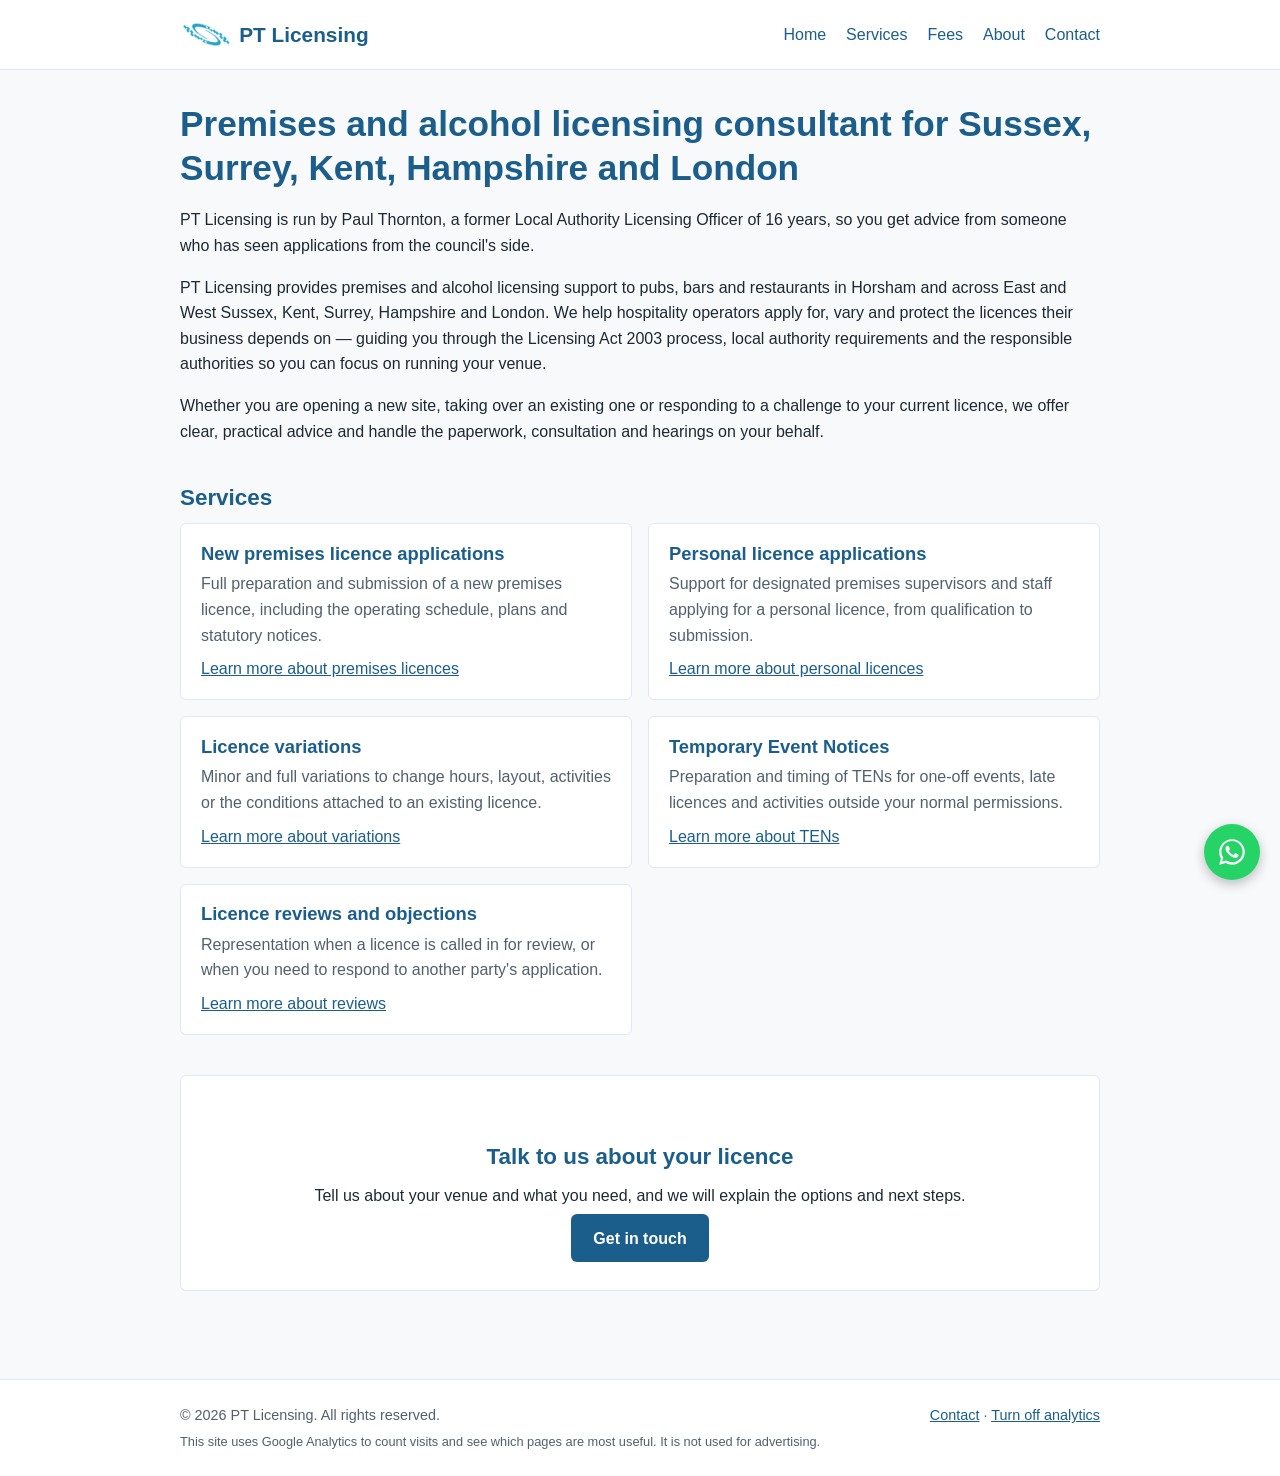
<file: index.html>
<!doctype html>
<html lang="en">
<head>
  <meta charset="UTF-8">
  <meta name="viewport" content="width=device-width, initial-scale=1.0">
  <title>Premises &amp; Alcohol Licensing Consultant in Sussex | PT Licensing</title>
  <meta name="description" content="Premises and alcohol licensing support for pubs, bars and restaurants in Horsham and across East and West Sussex, Kent, Surrey, Hampshire and London.">
  <link rel="canonical" href="https://www.ptlicensing.co.uk/">
  <meta property="og:type" content="website">
  <meta property="og:site_name" content="PT Licensing">
  <meta property="og:title" content="Premises &amp; Alcohol Licensing Consultant in Sussex | PT Licensing">
  <meta property="og:description" content="Premises and alcohol licensing support for pubs, bars and restaurants in Horsham and across East and West Sussex, Kent, Surrey, Hampshire and London.">
  <meta property="og:url" content="https://www.ptlicensing.co.uk/">
  <meta property="og:image" content="https://www.ptlicensing.co.uk/assets/pt-licensing-logo.png">
  <meta property="og:locale" content="en_GB">
  <link rel="stylesheet" href="style.css">
  <script type="application/ld+json">
{
  "@context": "https://schema.org",
  "@type": "ProfessionalService",
  "@id": "https://www.ptlicensing.co.uk/#business",
  "name": "PT Licensing",
  "url": "https://www.ptlicensing.co.uk/",
  "logo": "https://www.ptlicensing.co.uk/assets/pt-licensing-logo.png",
  "image": "https://www.ptlicensing.co.uk/assets/pt-licensing-logo.png",
  "description": "Premises and alcohol licensing support for pubs, bars, restaurants and event organisers in Horsham and across East and West Sussex, Kent, Surrey, Hampshire and London.",
  "telephone": "+447795600885",
  "email": "paul@ptlicensing.co.uk",
  "address": {
    "@type": "PostalAddress",
    "addressLocality": "Horsham",
    "addressRegion": "West Sussex",
    "addressCountry": "GB"
  },
  "areaServed": [
    {
      "@type": "AdministrativeArea",
      "name": "West Sussex"
    },
    {
      "@type": "AdministrativeArea",
      "name": "East Sussex"
    },
    {
      "@type": "AdministrativeArea",
      "name": "Surrey"
    },
    {
      "@type": "AdministrativeArea",
      "name": "Kent"
    },
    {
      "@type": "AdministrativeArea",
      "name": "Hampshire"
    },
    {
      "@type": "AdministrativeArea",
      "name": "London"
    }
  ],
  "founder": {
    "@type": "Person",
    "name": "Paul Thornton",
    "jobTitle": "Licensing Consultant"
  },
  "priceRange": "£30–£700",
  "knowsAbout": [
    "Licensing Act 2003",
    "Premises licences",
    "Personal licences",
    "Temporary Event Notices",
    "Licence variations",
    "Licence reviews"
  ]
}
  </script>
</head>
<body>
  <header class="site-header">
    <div class="container">
      <a href="/" class="site-name"><img src="assets/pt-licensing-icon.png" alt="" class="site-logo" width="40" height="20">PT Licensing</a>
      <nav class="site-nav" aria-label="Main navigation">
        <ul>
          <li><a href="/">Home</a></li>
          <li><a href="services.html">Services</a></li>
          <li><a href="fees.html">Fees</a></li>
          <li><a href="about.html">About</a></li>
          <li><a href="contact.html">Contact</a></li>
        </ul>
      </nav>
    </div>
  </header>

  <main>
    <div class="container">
      <h1>Premises and alcohol licensing consultant for Sussex, Surrey, Kent, Hampshire and London</h1>

      <section id="intro">
        <p>
          PT Licensing is run by Paul Thornton, a former Local Authority Licensing
          Officer of 16 years, so you get advice from someone who has seen
          applications from the council's side.
        </p>
        <p>
          PT Licensing provides premises and alcohol licensing support to pubs, bars
          and restaurants in Horsham and across East and West Sussex, Kent, Surrey,
          Hampshire and London. We help
          hospitality operators apply for, vary and protect the licences their
          business depends on &mdash; guiding you through the Licensing Act 2003
          process, local authority requirements and the responsible authorities so
          you can focus on running your venue.
        </p>
        <p>
          Whether you are opening a new site, taking over an existing one or
          responding to a challenge to your current licence, we offer clear,
          practical advice and handle the paperwork, consultation and hearings on
          your behalf.
        </p>
      </section>

      <section id="services">
        <h2>Services</h2>
        <ul class="service-list">
          <li>
            <h3>New premises licence applications</h3>
            <p>
              Full preparation and submission of a new premises licence, including
              the operating schedule, plans and statutory notices.
            </p>
            <a href="services.html">Learn more about premises licences</a>
          </li>
          <li>
            <h3>Personal licence applications</h3>
            <p>
              Support for designated premises supervisors and staff applying for a
              personal licence, from qualification to submission.
            </p>
            <a href="services.html">Learn more about personal licences</a>
          </li>
          <li>
            <h3>Licence variations</h3>
            <p>
              Minor and full variations to change hours, layout, activities or the
              conditions attached to an existing licence.
            </p>
            <a href="services.html">Learn more about variations</a>
          </li>
          <li>
            <h3>Temporary Event Notices</h3>
            <p>
              Preparation and timing of TENs for one-off events, late licences and
              activities outside your normal permissions.
            </p>
            <a href="services.html">Learn more about TENs</a>
          </li>
          <li>
            <h3>Licence reviews and objections</h3>
            <p>
              Representation when a licence is called in for review, or when you
              need to respond to another party's application.
            </p>
            <a href="services.html">Learn more about reviews</a>
          </li>
        </ul>
      </section>

      <section id="cta">
        <div class="cta">
          <h2>Talk to us about your licence</h2>
          <p>
            Tell us about your venue and what you need, and we will explain the
            options and next steps.
          </p>
          <a href="contact.html" class="button">Get in touch</a>
        </div>
      </section>
    </div>
  </main>

  <footer class="site-footer">
    <div class="container">
      <p>&copy; 2026 PT Licensing. All rights reserved.</p>
      <p><a href="contact.html">Contact</a> &middot; <a href="#" data-analytics-toggle>Turn off analytics</a></p>
      <p class="analytics-note">This site uses Google Analytics to count visits and see which pages are most useful. It is not used for advertising.</p>
    </div>
  </footer>

  <a href="https://wa.me/447795600885" class="whatsapp-float" target="_blank" rel="noopener" aria-label="Chat with PT Licensing on WhatsApp">
    <svg class="whatsapp-float__icon" viewBox="0 0 32 32" aria-hidden="true" focusable="false">
      <path fill="currentColor" d="M16.004 3.2c-7.06 0-12.8 5.74-12.8 12.8 0 2.257.593 4.46 1.72 6.404L3.2 28.8l6.556-1.716A12.74 12.74 0 0 0 16 28.8h.005c7.06 0 12.8-5.74 12.8-12.8 0-3.42-1.332-6.636-3.75-9.054A12.716 12.716 0 0 0 16.004 3.2zm0 23.04h-.004a10.58 10.58 0 0 1-5.394-1.476l-.387-.23-4.01 1.05 1.07-3.91-.252-.402a10.55 10.55 0 0 1-1.62-5.632c0-5.842 4.756-10.598 10.6-10.598 2.832 0 5.492 1.104 7.494 3.108a10.53 10.53 0 0 1 3.104 7.5c0 5.842-4.756 10.6-10.6 10.6zm5.812-7.94c-.318-.16-1.884-.93-2.176-1.036-.292-.106-.504-.16-.716.16-.212.318-.822 1.035-1.008 1.247-.186.212-.372.239-.69.08-.318-.16-1.344-.496-2.56-1.58-.946-.844-1.584-1.886-1.77-2.204-.186-.318-.02-.49.14-.648.144-.143.318-.372.478-.558.16-.186.212-.318.318-.53.106-.212.053-.398-.027-.558-.08-.16-.716-1.726-.98-2.362-.258-.62-.52-.536-.716-.546l-.61-.01c-.212 0-.557.08-.848.398-.292.318-1.114 1.088-1.114 2.654 0 1.566 1.14 3.08 1.3 3.292.16.212 2.244 3.426 5.436 4.804.76.328 1.352.524 1.814.67.762.242 1.456.208 2.004.126.612-.092 1.884-.77 2.15-1.514.266-.744.266-1.382.186-1.514-.08-.132-.292-.212-.61-.372z"/>
    </svg>
  </a>
  <script src="consent.js" defer></script>
</body>
</html>
</file>
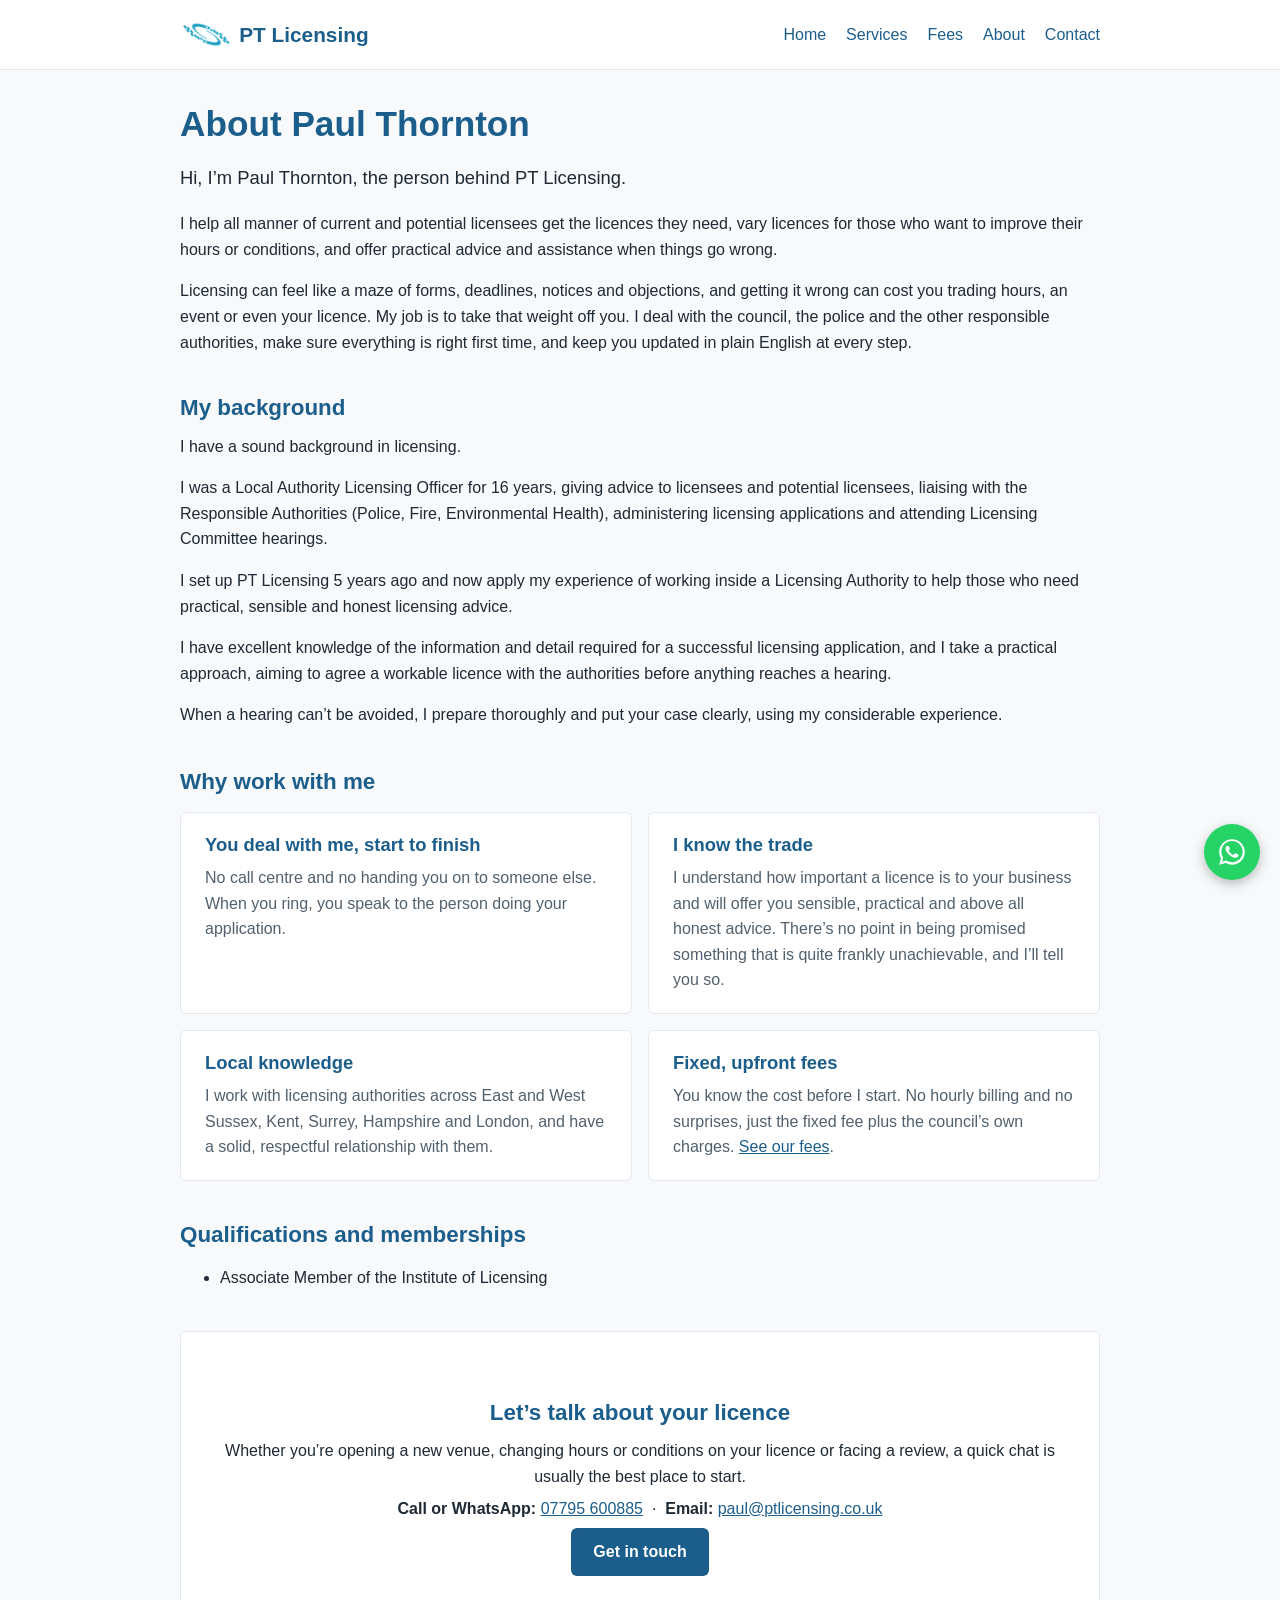
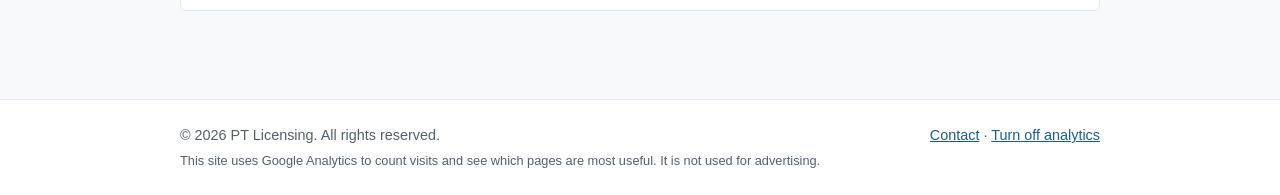
<file: about.html>
<!doctype html>
<html lang="en">
<head>
  <meta charset="UTF-8">
  <meta name="viewport" content="width=device-width, initial-scale=1.0">
  <title>About Paul Thornton, Former Licensing Officer | PT Licensing</title>
  <meta name="description" content="Paul Thornton, a former Local Authority Licensing Officer of 16 years, provides practical, honest premises and alcohol licensing support across East and West Sussex, Kent, Surrey, Hampshire and London.">
  <link rel="canonical" href="https://www.ptlicensing.co.uk/about.html">
  <meta property="og:type" content="website">
  <meta property="og:site_name" content="PT Licensing">
  <meta property="og:title" content="About Paul Thornton, Former Licensing Officer | PT Licensing">
  <meta property="og:description" content="Paul Thornton, a former Local Authority Licensing Officer of 16 years, provides practical, honest premises and alcohol licensing support across East and West Sussex, Kent, Surrey, Hampshire and London.">
  <meta property="og:url" content="https://www.ptlicensing.co.uk/about.html">
  <meta property="og:image" content="https://www.ptlicensing.co.uk/assets/pt-licensing-logo.png">
  <meta property="og:locale" content="en_GB">
  <link rel="stylesheet" href="style.css">
</head>
<body>
  <header class="site-header">
    <div class="container">
      <a href="/" class="site-name"><img src="assets/pt-licensing-icon.png" alt="" class="site-logo" width="40" height="20">PT Licensing</a>
      <nav class="site-nav" aria-label="Main navigation">
        <ul>
          <li><a href="/">Home</a></li>
          <li><a href="services.html">Services</a></li>
          <li><a href="fees.html">Fees</a></li>
          <li><a href="about.html">About</a></li>
          <li><a href="contact.html">Contact</a></li>
        </ul>
      </nav>
    </div>
  </header>

  <main>
    <div class="container">
      <h1>About Paul Thornton</h1>
      <p class="lead">
        Hi, I&rsquo;m Paul Thornton, the person behind PT Licensing.
      </p>
      <p>
        I help all manner of current and potential licensees get the licences
        they need, vary licences for those who want to improve their hours or
        conditions, and offer practical advice and assistance when things go wrong.
      </p>
      <p>
        Licensing can feel like a maze of forms, deadlines, notices and
        objections, and getting it wrong can cost you trading hours, an event or
        even your licence. My job is to take that weight off you. I deal with the
        council, the police and the other responsible authorities, make sure
        everything is right first time, and keep you updated in plain English at
        every step.
      </p>

      <section id="background">
        <h2>My background</h2>
        <p>I have a sound background in licensing.</p>
        <p>
          I was a Local Authority Licensing Officer for 16 years, giving advice to
          licensees and potential licensees, liaising with the Responsible
          Authorities (Police, Fire, Environmental Health), administering
          licensing applications and attending Licensing Committee hearings.
        </p>
        <p>
          I set up PT Licensing 5 years ago and now apply my experience of working
          inside a Licensing Authority to help those who need practical, sensible
          and honest licensing advice.
        </p>
        <p>
          I have excellent knowledge of the information and detail required for a
          successful licensing application, and I take a practical approach,
          aiming to agree a workable licence with the authorities before anything
          reaches a hearing.
        </p>
        <p>
          When a hearing can&rsquo;t be avoided, I prepare thoroughly and put your
          case clearly, using my considerable experience.
        </p>
      </section>

      <section id="why-work-with-me">
        <h2>Why work with me</h2>
        <div class="why-grid">
          <div class="card">
            <h3>You deal with me, start to finish</h3>
            <p>No call centre and no handing you on to someone else. When you ring, you speak to the person doing your application.</p>
          </div>
          <div class="card">
            <h3>I know the trade</h3>
            <p>I understand how important a licence is to your business and will offer you sensible, practical and above all honest advice. There&rsquo;s no point in being promised something that is quite frankly unachievable, and I&rsquo;ll tell you so.</p>
          </div>
          <div class="card">
            <h3>Local knowledge</h3>
            <p>I work with licensing authorities across East and West Sussex, Kent, Surrey, Hampshire and London, and have a solid, respectful relationship with them.</p>
          </div>
          <div class="card">
            <h3>Fixed, upfront fees</h3>
            <p>You know the cost before I start. No hourly billing and no surprises, just the fixed fee plus the council&rsquo;s own charges. <a href="fees.html">See our fees</a>.</p>
          </div>
        </div>
      </section>

      <section id="qualifications">
        <h2>Qualifications and memberships</h2>
        <ul>
          <li>Associate Member of the Institute of Licensing</li>
        </ul>
      </section>

      <section class="cta">
        <h2>Let&rsquo;s talk about your licence</h2>
        <p>
          Whether you&rsquo;re opening a new venue, changing hours or conditions on
          your licence or facing a review, a quick chat is usually the best place
          to start.
        </p>
        <p>
          <strong>Call or WhatsApp:</strong> <a href="tel:+447795600885">07795 600885</a>
          &nbsp;&middot;&nbsp;
          <strong>Email:</strong> <a href="mailto:paul@ptlicensing.co.uk">paul@ptlicensing.co.uk</a>
        </p>
        <p><a href="contact.html" class="button">Get in touch</a></p>
      </section>
    </div>
  </main>

  <footer class="site-footer">
    <div class="container">
      <p>&copy; 2026 PT Licensing. All rights reserved.</p>
      <p><a href="contact.html">Contact</a> &middot; <a href="#" data-analytics-toggle>Turn off analytics</a></p>
      <p class="analytics-note">This site uses Google Analytics to count visits and see which pages are most useful. It is not used for advertising.</p>
    </div>
  </footer>

  <a href="https://wa.me/447795600885" class="whatsapp-float" target="_blank" rel="noopener" aria-label="Chat with PT Licensing on WhatsApp">
    <svg class="whatsapp-float__icon" viewBox="0 0 32 32" aria-hidden="true" focusable="false">
      <path fill="currentColor" d="M16.004 3.2c-7.06 0-12.8 5.74-12.8 12.8 0 2.257.593 4.46 1.72 6.404L3.2 28.8l6.556-1.716A12.74 12.74 0 0 0 16 28.8h.005c7.06 0 12.8-5.74 12.8-12.8 0-3.42-1.332-6.636-3.75-9.054A12.716 12.716 0 0 0 16.004 3.2zm0 23.04h-.004a10.58 10.58 0 0 1-5.394-1.476l-.387-.23-4.01 1.05 1.07-3.91-.252-.402a10.55 10.55 0 0 1-1.62-5.632c0-5.842 4.756-10.598 10.6-10.598 2.832 0 5.492 1.104 7.494 3.108a10.53 10.53 0 0 1 3.104 7.5c0 5.842-4.756 10.6-10.6 10.6zm5.812-7.94c-.318-.16-1.884-.93-2.176-1.036-.292-.106-.504-.16-.716.16-.212.318-.822 1.035-1.008 1.247-.186.212-.372.239-.69.08-.318-.16-1.344-.496-2.56-1.58-.946-.844-1.584-1.886-1.77-2.204-.186-.318-.02-.49.14-.648.144-.143.318-.372.478-.558.16-.186.212-.318.318-.53.106-.212.053-.398-.027-.558-.08-.16-.716-1.726-.98-2.362-.258-.62-.52-.536-.716-.546l-.61-.01c-.212 0-.557.08-.848.398-.292.318-1.114 1.088-1.114 2.654 0 1.566 1.14 3.08 1.3 3.292.16.212 2.244 3.426 5.436 4.804.76.328 1.352.524 1.814.67.762.242 1.456.208 2.004.126.612-.092 1.884-.77 2.15-1.514.266-.744.266-1.382.186-1.514-.08-.132-.292-.212-.61-.372z"/>
    </svg>
  </a>
  <script src="consent.js" defer></script>
</body>
</html>
</file>
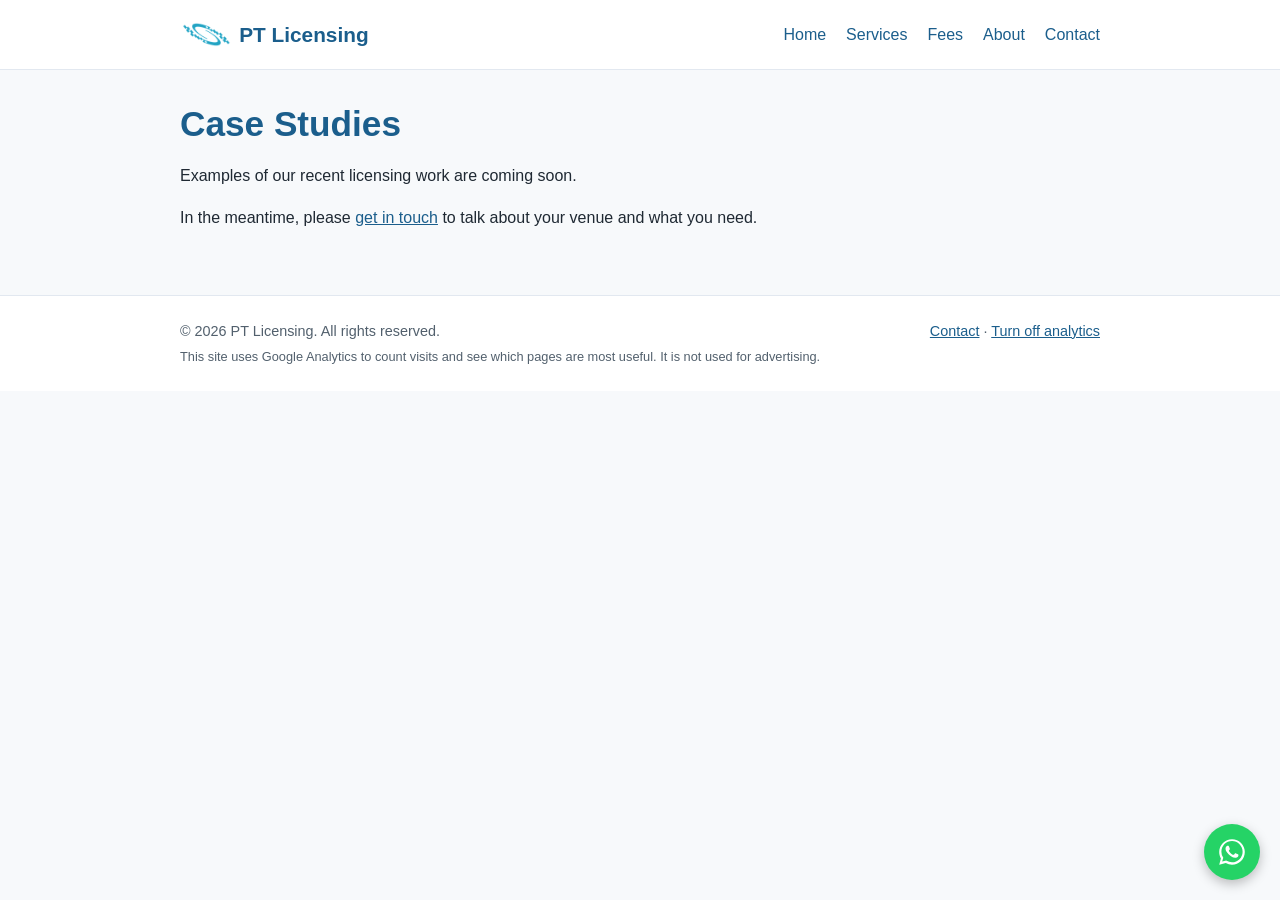
<file: case-studies.html>
<!doctype html>
<html lang="en">
<head>
  <meta charset="UTF-8">
  <meta name="viewport" content="width=device-width, initial-scale=1.0">
  <title>Case Studies &mdash; PT Licensing</title>
  <meta name="description" content="Examples of licensing work carried out by PT Licensing for hospitality venues in Horsham and across East and West Sussex, Kent, Surrey, Hampshire and London.">
  <link rel="canonical" href="https://www.ptlicensing.co.uk/case-studies.html">
  <meta name="robots" content="noindex">
  <link rel="stylesheet" href="style.css">
</head>
<body>
  <header class="site-header">
    <div class="container">
      <a href="/" class="site-name"><img src="assets/pt-licensing-icon.png" alt="" class="site-logo" width="40" height="20">PT Licensing</a>
      <nav class="site-nav" aria-label="Main navigation">
        <ul>
          <li><a href="/">Home</a></li>
          <li><a href="services.html">Services</a></li>
          <li><a href="fees.html">Fees</a></li>
          <li><a href="about.html">About</a></li>
          <li><a href="contact.html">Contact</a></li>
        </ul>
      </nav>
    </div>
  </header>

  <main>
    <div class="container">
      <h1>Case Studies</h1>
      <p>
        Examples of our recent licensing work are coming soon.
      </p>
      <p>
        In the meantime, please <a href="contact.html">get in touch</a> to talk about your venue and what you need.
      </p>
    </div>
  </main>

  <footer class="site-footer">
    <div class="container">
      <p>&copy; 2026 PT Licensing. All rights reserved.</p>
      <p><a href="contact.html">Contact</a> &middot; <a href="#" data-analytics-toggle>Turn off analytics</a></p>
      <p class="analytics-note">This site uses Google Analytics to count visits and see which pages are most useful. It is not used for advertising.</p>
    </div>
  </footer>

  <a href="https://wa.me/447795600885" class="whatsapp-float" target="_blank" rel="noopener" aria-label="Chat with PT Licensing on WhatsApp">
    <svg class="whatsapp-float__icon" viewBox="0 0 32 32" aria-hidden="true" focusable="false">
      <path fill="currentColor" d="M16.004 3.2c-7.06 0-12.8 5.74-12.8 12.8 0 2.257.593 4.46 1.72 6.404L3.2 28.8l6.556-1.716A12.74 12.74 0 0 0 16 28.8h.005c7.06 0 12.8-5.74 12.8-12.8 0-3.42-1.332-6.636-3.75-9.054A12.716 12.716 0 0 0 16.004 3.2zm0 23.04h-.004a10.58 10.58 0 0 1-5.394-1.476l-.387-.23-4.01 1.05 1.07-3.91-.252-.402a10.55 10.55 0 0 1-1.62-5.632c0-5.842 4.756-10.598 10.6-10.598 2.832 0 5.492 1.104 7.494 3.108a10.53 10.53 0 0 1 3.104 7.5c0 5.842-4.756 10.6-10.6 10.6zm5.812-7.94c-.318-.16-1.884-.93-2.176-1.036-.292-.106-.504-.16-.716.16-.212.318-.822 1.035-1.008 1.247-.186.212-.372.239-.69.08-.318-.16-1.344-.496-2.56-1.58-.946-.844-1.584-1.886-1.77-2.204-.186-.318-.02-.49.14-.648.144-.143.318-.372.478-.558.16-.186.212-.318.318-.53.106-.212.053-.398-.027-.558-.08-.16-.716-1.726-.98-2.362-.258-.62-.52-.536-.716-.546l-.61-.01c-.212 0-.557.08-.848.398-.292.318-1.114 1.088-1.114 2.654 0 1.566 1.14 3.08 1.3 3.292.16.212 2.244 3.426 5.436 4.804.76.328 1.352.524 1.814.67.762.242 1.456.208 2.004.126.612-.092 1.884-.77 2.15-1.514.266-.744.266-1.382.186-1.514-.08-.132-.292-.212-.61-.372z"/>
    </svg>
  </a>
  <script src="consent.js" defer></script>
</body>
</html>
</file>
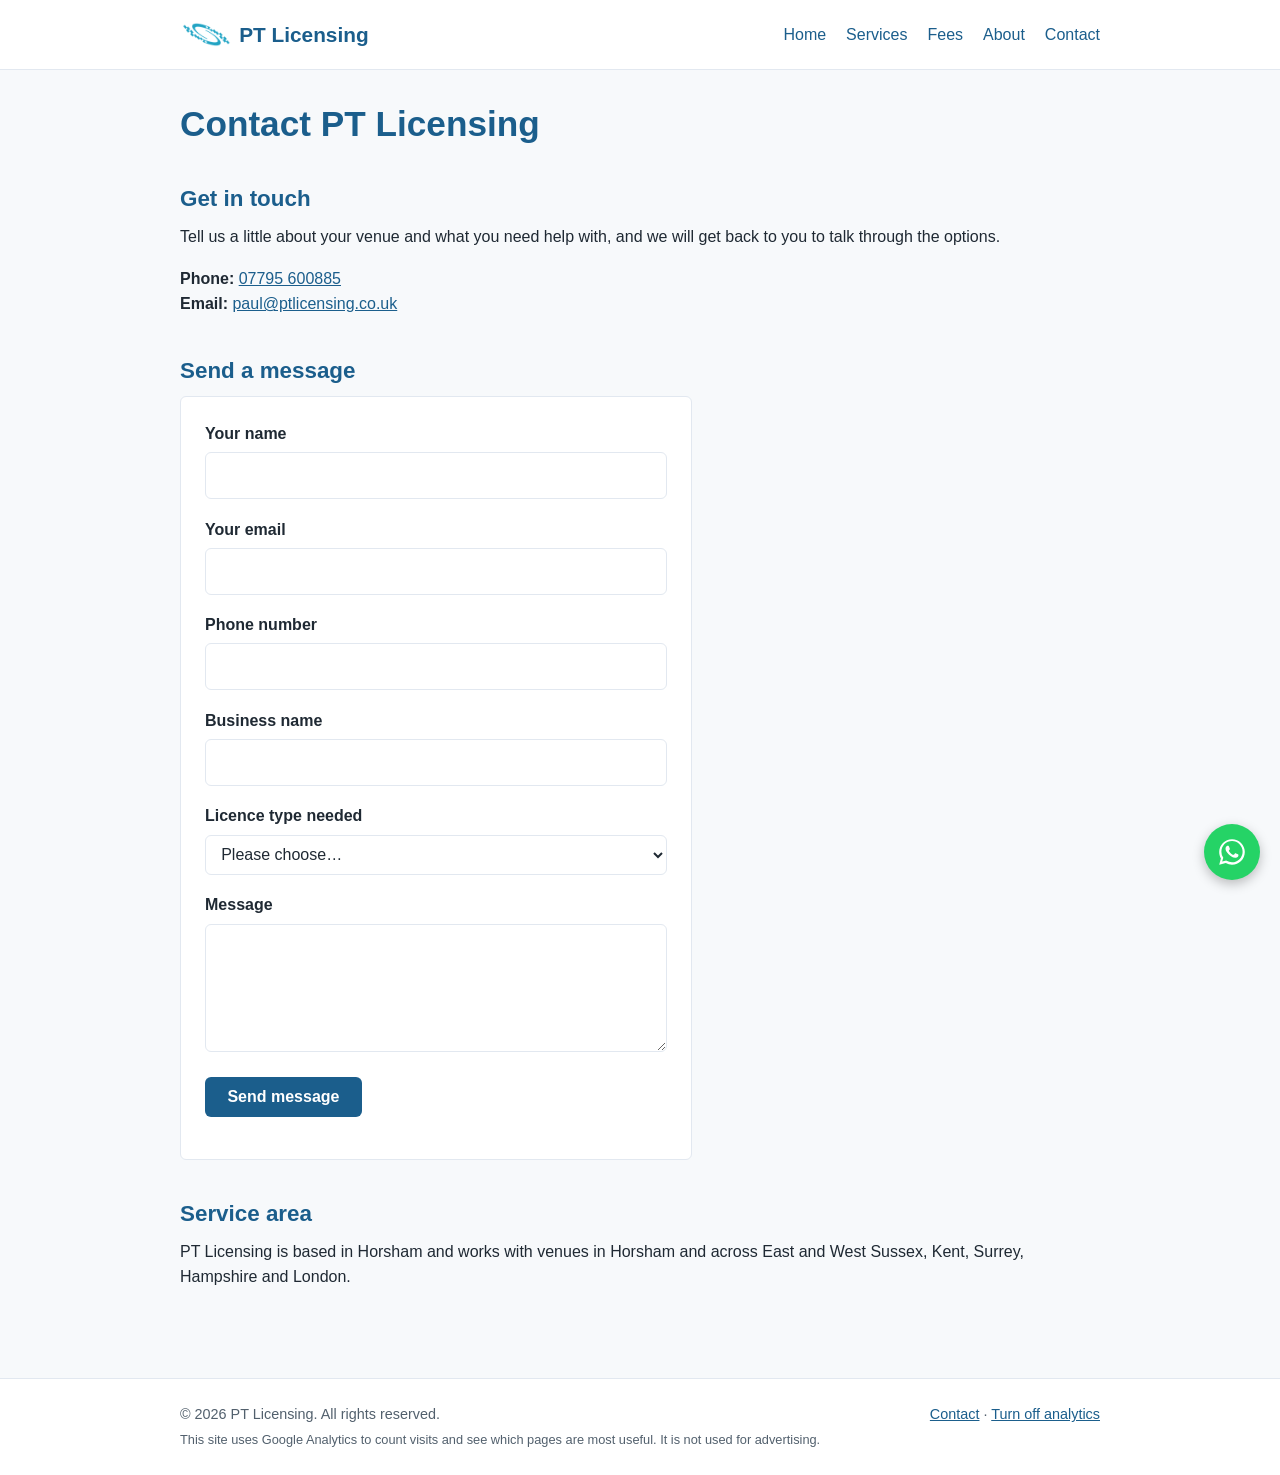
<file: contact.html>
<!doctype html>
<html lang="en">
<head>
  <meta charset="UTF-8">
  <meta name="viewport" content="width=device-width, initial-scale=1.0">
  <title>Contact a Licensing Consultant in Sussex | PT Licensing</title>
  <meta name="description" content="Contact PT Licensing for premises and alcohol licensing support in Horsham and across East and West Sussex, Kent, Surrey, Hampshire and London.">
  <link rel="canonical" href="https://www.ptlicensing.co.uk/contact.html">
  <meta property="og:type" content="website">
  <meta property="og:site_name" content="PT Licensing">
  <meta property="og:title" content="Contact a Licensing Consultant in Sussex | PT Licensing">
  <meta property="og:description" content="Contact PT Licensing for premises and alcohol licensing support in Horsham and across East and West Sussex, Kent, Surrey, Hampshire and London.">
  <meta property="og:url" content="https://www.ptlicensing.co.uk/contact.html">
  <meta property="og:image" content="https://www.ptlicensing.co.uk/assets/pt-licensing-logo.png">
  <meta property="og:locale" content="en_GB">
  <link rel="stylesheet" href="style.css">
</head>
<body>
  <header class="site-header">
    <div class="container">
      <a href="/" class="site-name"><img src="assets/pt-licensing-icon.png" alt="" class="site-logo" width="40" height="20">PT Licensing</a>
      <nav class="site-nav" aria-label="Main navigation">
        <ul>
          <li><a href="/">Home</a></li>
          <li><a href="services.html">Services</a></li>
          <li><a href="fees.html">Fees</a></li>
          <li><a href="about.html">About</a></li>
          <li><a href="contact.html">Contact</a></li>
        </ul>
      </nav>
    </div>
  </header>

  <main>
    <div class="container">
      <h1>Contact PT Licensing</h1>

      <section>
        <h2>Get in touch</h2>
        <p>
          Tell us a little about your venue and what you need help with, and we
          will get back to you to talk through the options.
        </p>
        <p>
          <strong>Phone:</strong> <a href="tel:+447795600885">07795 600885</a><br>
          <strong>Email:</strong> <a href="mailto:paul@ptlicensing.co.uk">paul@ptlicensing.co.uk</a>
        </p>
      </section>

      <section>
        <h2>Send a message</h2>
        <form action="https://formspree.io/f/moeerwgl" method="POST">
          <input type="text" name="_gotcha" style="display:none" tabindex="-1" autocomplete="off">
          <input type="hidden" name="_subject" value="New enquiry from the PT Licensing website">
          <div class="form-row">
            <label for="name">Your name</label>
            <input type="text" id="name" name="name" autocomplete="name" required>
          </div>

          <div class="form-row">
            <label for="email">Your email</label>
            <input type="email" id="email" name="email" autocomplete="email" required>
          </div>

          <div class="form-row">
            <label for="phone">Phone number</label>
            <input type="tel" id="phone" name="phone" autocomplete="tel">
          </div>

          <div class="form-row">
            <label for="business">Business name</label>
            <input type="text" id="business" name="business" autocomplete="organization">
          </div>

          <div class="form-row">
            <label for="licence-type">Licence type needed</label>
            <select id="licence-type" name="licence-type">
              <option value="">Please choose&hellip;</option>
              <option value="new-premises">New premises licence application</option>
              <option value="personal">Personal licence application</option>
              <option value="variation">Licence variation</option>
              <option value="ten">Temporary Event Notice (TEN)</option>
              <option value="review">Licence review or objection</option>
              <option value="not-sure">Not sure / other</option>
            </select>
          </div>

          <div class="form-row">
            <label for="message">Message</label>
            <textarea id="message" name="message" required></textarea>
          </div>

          <div class="form-row">
            <button type="submit" class="button">Send message</button>
          </div>
        </form>
      </section>

      <section>
        <h2>Service area</h2>
        <p>
          PT Licensing is based in Horsham and works with venues in Horsham and
          across East and West Sussex, Kent, Surrey, Hampshire and London.
        </p>
      </section>
    </div>
  </main>

  <footer class="site-footer">
    <div class="container">
      <p>&copy; 2026 PT Licensing. All rights reserved.</p>
      <p><a href="contact.html">Contact</a> &middot; <a href="#" data-analytics-toggle>Turn off analytics</a></p>
      <p class="analytics-note">This site uses Google Analytics to count visits and see which pages are most useful. It is not used for advertising.</p>
    </div>
  </footer>

  <a href="https://wa.me/447795600885" class="whatsapp-float" target="_blank" rel="noopener" aria-label="Chat with PT Licensing on WhatsApp">
    <svg class="whatsapp-float__icon" viewBox="0 0 32 32" aria-hidden="true" focusable="false">
      <path fill="currentColor" d="M16.004 3.2c-7.06 0-12.8 5.74-12.8 12.8 0 2.257.593 4.46 1.72 6.404L3.2 28.8l6.556-1.716A12.74 12.74 0 0 0 16 28.8h.005c7.06 0 12.8-5.74 12.8-12.8 0-3.42-1.332-6.636-3.75-9.054A12.716 12.716 0 0 0 16.004 3.2zm0 23.04h-.004a10.58 10.58 0 0 1-5.394-1.476l-.387-.23-4.01 1.05 1.07-3.91-.252-.402a10.55 10.55 0 0 1-1.62-5.632c0-5.842 4.756-10.598 10.6-10.598 2.832 0 5.492 1.104 7.494 3.108a10.53 10.53 0 0 1 3.104 7.5c0 5.842-4.756 10.6-10.6 10.6zm5.812-7.94c-.318-.16-1.884-.93-2.176-1.036-.292-.106-.504-.16-.716.16-.212.318-.822 1.035-1.008 1.247-.186.212-.372.239-.69.08-.318-.16-1.344-.496-2.56-1.58-.946-.844-1.584-1.886-1.77-2.204-.186-.318-.02-.49.14-.648.144-.143.318-.372.478-.558.16-.186.212-.318.318-.53.106-.212.053-.398-.027-.558-.08-.16-.716-1.726-.98-2.362-.258-.62-.52-.536-.716-.546l-.61-.01c-.212 0-.557.08-.848.398-.292.318-1.114 1.088-1.114 2.654 0 1.566 1.14 3.08 1.3 3.292.16.212 2.244 3.426 5.436 4.804.76.328 1.352.524 1.814.67.762.242 1.456.208 2.004.126.612-.092 1.884-.77 2.15-1.514.266-.744.266-1.382.186-1.514-.08-.132-.292-.212-.61-.372z"/>
    </svg>
  </a>
  <script src="consent.js" defer></script>
</body>
</html>
</file>
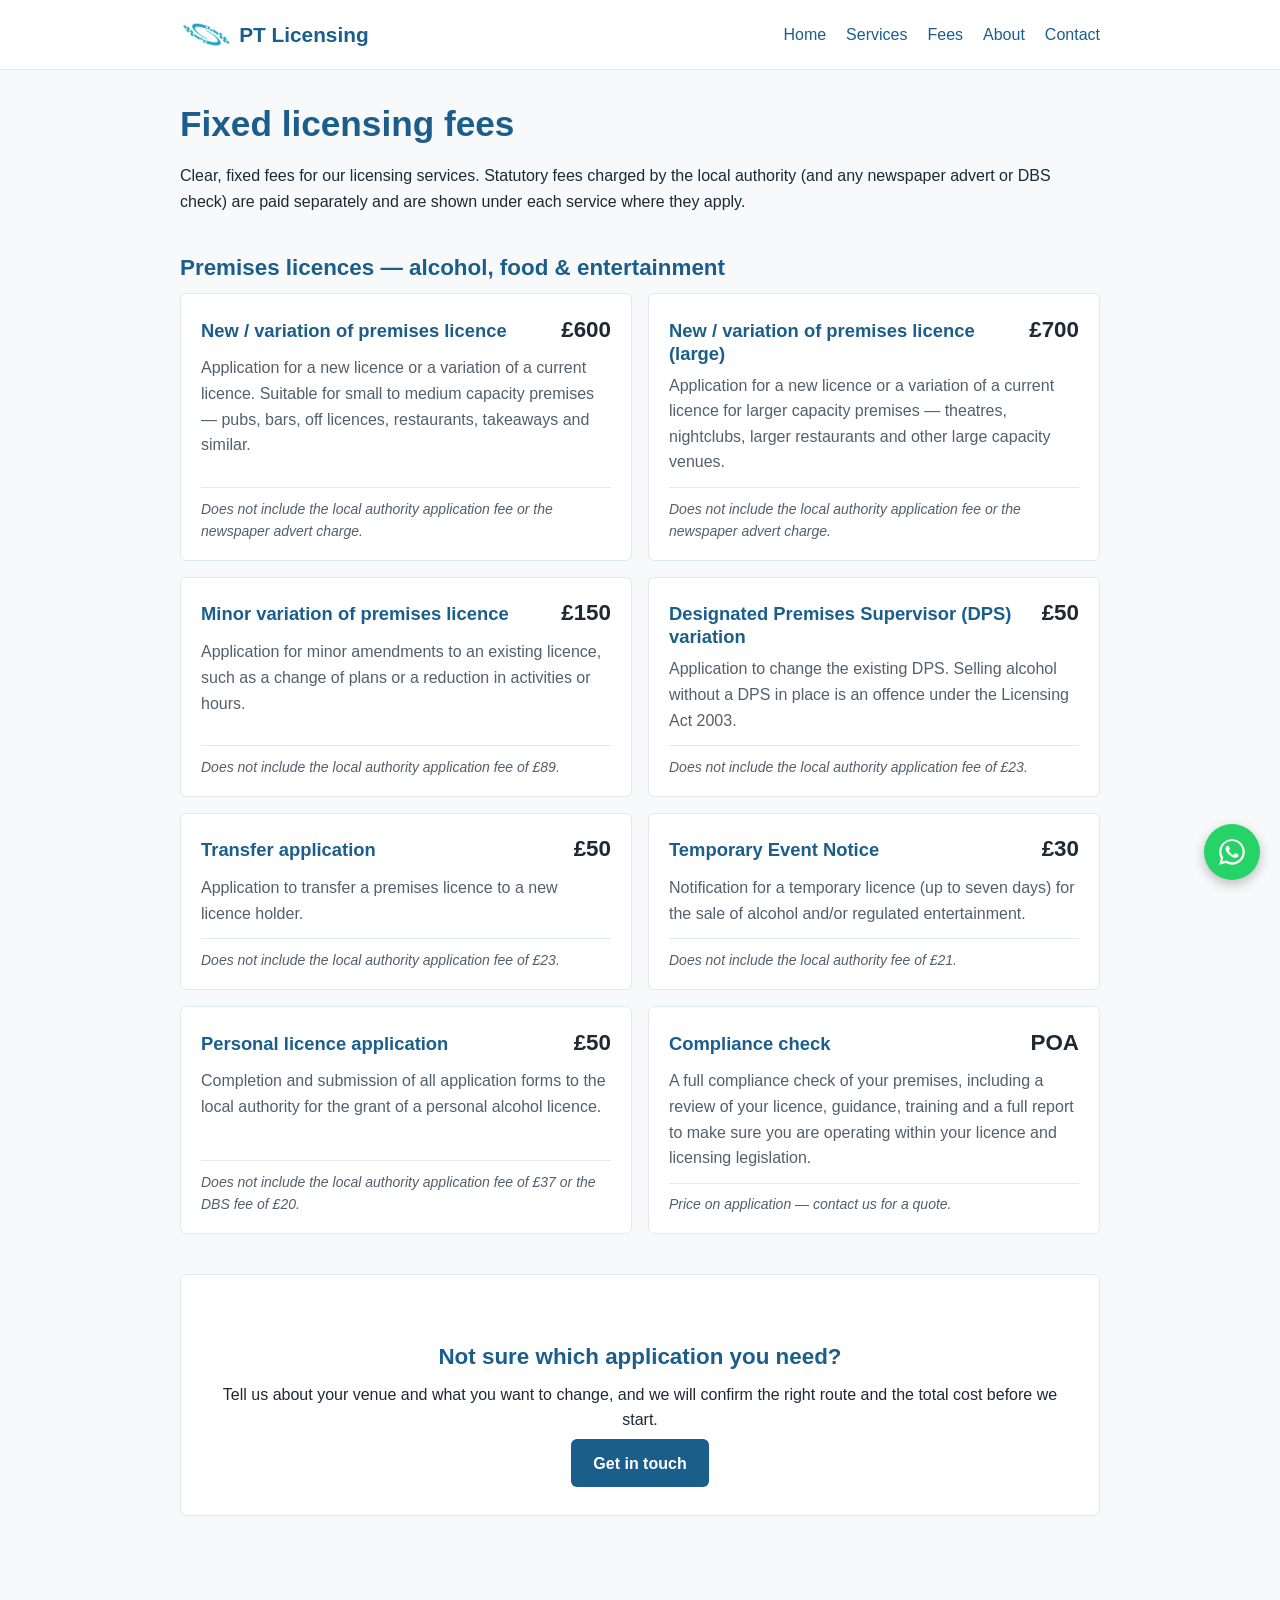
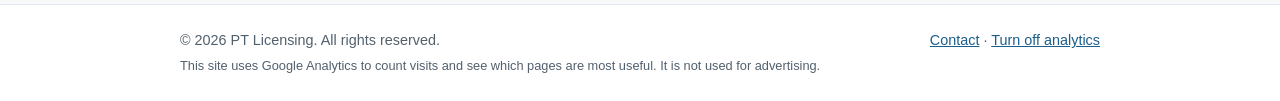
<file: fees.html>
<!doctype html>
<html lang="en">
<head>
  <meta charset="UTF-8">
  <meta name="viewport" content="width=device-width, initial-scale=1.0">
  <title>Fixed Fees for Premises Licences, TENs &amp; Personal Licences | PT Licensing</title>
  <meta name="description" content="Fixed fees for premises licence applications, variations, DPS changes, transfers, Temporary Event Notices, personal licences and compliance checks.">
  <link rel="canonical" href="https://www.ptlicensing.co.uk/fees.html">
  <meta property="og:type" content="website">
  <meta property="og:site_name" content="PT Licensing">
  <meta property="og:title" content="Fixed Fees for Premises Licences, TENs &amp; Personal Licences | PT Licensing">
  <meta property="og:description" content="Fixed fees for premises licence applications, variations, DPS changes, transfers, Temporary Event Notices, personal licences and compliance checks.">
  <meta property="og:url" content="https://www.ptlicensing.co.uk/fees.html">
  <meta property="og:image" content="https://www.ptlicensing.co.uk/assets/pt-licensing-logo.png">
  <meta property="og:locale" content="en_GB">
  <link rel="stylesheet" href="style.css">
</head>
<body>
  <header class="site-header">
    <div class="container">
      <a href="/" class="site-name"><img src="assets/pt-licensing-icon.png" alt="" class="site-logo" width="40" height="20">PT Licensing</a>
      <nav class="site-nav" aria-label="Main navigation">
        <ul>
          <li><a href="/">Home</a></li>
          <li><a href="services.html">Services</a></li>
          <li><a href="fees.html">Fees</a></li>
          <li><a href="about.html">About</a></li>
          <li><a href="contact.html">Contact</a></li>
        </ul>
      </nav>
    </div>
  </header>

  <main>
    <div class="container">
      <h1>Fixed licensing fees</h1>
      <p>
        Clear, fixed fees for our licensing services. Statutory fees charged by
        the local authority (and any newspaper advert or DBS check) are paid
        separately and are shown under each service where they apply.
      </p>

      <section>
        <h2>Premises licences &mdash; alcohol, food &amp; entertainment</h2>
        <ul class="fee-list">
          <li>
            <div class="fee-item__head">
              <h3>New / variation of premises licence</h3>
              <p class="fee-item__price">£600</p>
            </div>
            <p>Application for a new licence or a variation of a current licence. Suitable for small to medium capacity premises &mdash; pubs, bars, off licences, restaurants, takeaways and similar.</p>
            <p class="fee-item__note">Does not include the local authority application fee or the newspaper advert charge.</p>
          </li>
          <li>
            <div class="fee-item__head">
              <h3>New / variation of premises licence (large)</h3>
              <p class="fee-item__price">£700</p>
            </div>
            <p>Application for a new licence or a variation of a current licence for larger capacity premises &mdash; theatres, nightclubs, larger restaurants and other large capacity venues.</p>
            <p class="fee-item__note">Does not include the local authority application fee or the newspaper advert charge.</p>
          </li>
          <li>
            <div class="fee-item__head">
              <h3>Minor variation of premises licence</h3>
              <p class="fee-item__price">£150</p>
            </div>
            <p>Application for minor amendments to an existing licence, such as a change of plans or a reduction in activities or hours.</p>
            <p class="fee-item__note">Does not include the local authority application fee of £89.</p>
          </li>
          <li>
            <div class="fee-item__head">
              <h3>Designated Premises Supervisor (DPS) variation</h3>
              <p class="fee-item__price">£50</p>
            </div>
            <p>Application to change the existing DPS. Selling alcohol without a DPS in place is an offence under the Licensing Act 2003.</p>
            <p class="fee-item__note">Does not include the local authority application fee of £23.</p>
          </li>
          <li>
            <div class="fee-item__head">
              <h3>Transfer application</h3>
              <p class="fee-item__price">£50</p>
            </div>
            <p>Application to transfer a premises licence to a new licence holder.</p>
            <p class="fee-item__note">Does not include the local authority application fee of £23.</p>
          </li>
          <li>
            <div class="fee-item__head">
              <h3>Temporary Event Notice</h3>
              <p class="fee-item__price">£30</p>
            </div>
            <p>Notification for a temporary licence (up to seven days) for the sale of alcohol and/or regulated entertainment.</p>
            <p class="fee-item__note">Does not include the local authority fee of £21.</p>
          </li>
          <li>
            <div class="fee-item__head">
              <h3>Personal licence application</h3>
              <p class="fee-item__price">£50</p>
            </div>
            <p>Completion and submission of all application forms to the local authority for the grant of a personal alcohol licence.</p>
            <p class="fee-item__note">Does not include the local authority application fee of £37 or the DBS fee of £20.</p>
          </li>
          <li>
            <div class="fee-item__head">
              <h3>Compliance check</h3>
              <p class="fee-item__price">POA</p>
            </div>
            <p>A full compliance check of your premises, including a review of your licence, guidance, training and a full report to make sure you are operating within your licence and licensing legislation.</p>
            <p class="fee-item__note">Price on application &mdash; contact us for a quote.</p>
          </li>
        </ul>
      </section>

      <section>
        <div class="cta">
          <h2>Not sure which application you need?</h2>
          <p>
            Tell us about your venue and what you want to change, and we will
            confirm the right route and the total cost before we start.
          </p>
          <a href="contact.html" class="button">Get in touch</a>
        </div>
      </section>
    </div>
  </main>

  <footer class="site-footer">
    <div class="container">
      <p>&copy; 2026 PT Licensing. All rights reserved.</p>
      <p><a href="contact.html">Contact</a> &middot; <a href="#" data-analytics-toggle>Turn off analytics</a></p>
      <p class="analytics-note">This site uses Google Analytics to count visits and see which pages are most useful. It is not used for advertising.</p>
    </div>
  </footer>

  <a href="https://wa.me/447795600885" class="whatsapp-float" target="_blank" rel="noopener" aria-label="Chat with PT Licensing on WhatsApp">
    <svg class="whatsapp-float__icon" viewBox="0 0 32 32" aria-hidden="true" focusable="false">
      <path fill="currentColor" d="M16.004 3.2c-7.06 0-12.8 5.74-12.8 12.8 0 2.257.593 4.46 1.72 6.404L3.2 28.8l6.556-1.716A12.74 12.74 0 0 0 16 28.8h.005c7.06 0 12.8-5.74 12.8-12.8 0-3.42-1.332-6.636-3.75-9.054A12.716 12.716 0 0 0 16.004 3.2zm0 23.04h-.004a10.58 10.58 0 0 1-5.394-1.476l-.387-.23-4.01 1.05 1.07-3.91-.252-.402a10.55 10.55 0 0 1-1.62-5.632c0-5.842 4.756-10.598 10.6-10.598 2.832 0 5.492 1.104 7.494 3.108a10.53 10.53 0 0 1 3.104 7.5c0 5.842-4.756 10.6-10.6 10.6zm5.812-7.94c-.318-.16-1.884-.93-2.176-1.036-.292-.106-.504-.16-.716.16-.212.318-.822 1.035-1.008 1.247-.186.212-.372.239-.69.08-.318-.16-1.344-.496-2.56-1.58-.946-.844-1.584-1.886-1.77-2.204-.186-.318-.02-.49.14-.648.144-.143.318-.372.478-.558.16-.186.212-.318.318-.53.106-.212.053-.398-.027-.558-.08-.16-.716-1.726-.98-2.362-.258-.62-.52-.536-.716-.546l-.61-.01c-.212 0-.557.08-.848.398-.292.318-1.114 1.088-1.114 2.654 0 1.566 1.14 3.08 1.3 3.292.16.212 2.244 3.426 5.436 4.804.76.328 1.352.524 1.814.67.762.242 1.456.208 2.004.126.612-.092 1.884-.77 2.15-1.514.266-.744.266-1.382.186-1.514-.08-.132-.292-.212-.61-.372z"/>
    </svg>
  </a>
  <script src="consent.js" defer></script>
</body>
</html>
</file>
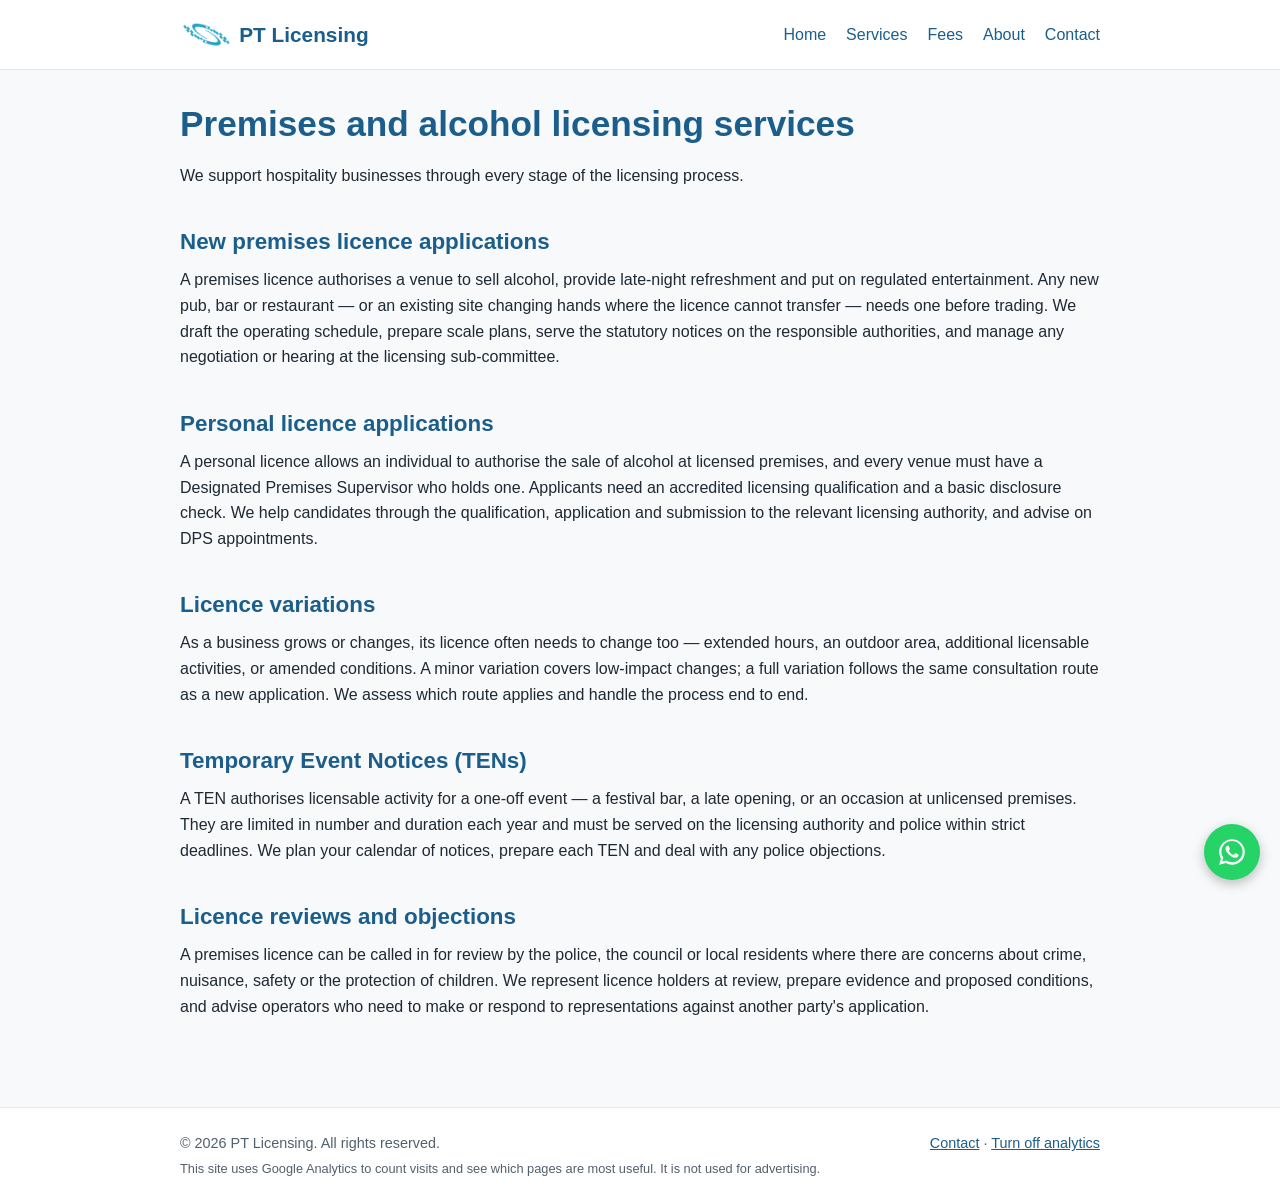
<file: services.html>
<!doctype html>
<html lang="en">
<head>
  <meta charset="UTF-8">
  <meta name="viewport" content="width=device-width, initial-scale=1.0">
  <title>Licensing Services: Premises Licences, TENs &amp; Variations | PT Licensing</title>
  <meta name="description" content="Licensing services for hospitality venues: premises licences, personal licences, variations, Temporary Event Notices and licence reviews.">
  <link rel="canonical" href="https://www.ptlicensing.co.uk/services.html">
  <meta property="og:type" content="website">
  <meta property="og:site_name" content="PT Licensing">
  <meta property="og:title" content="Licensing Services: Premises Licences, TENs &amp; Variations | PT Licensing">
  <meta property="og:description" content="Licensing services for hospitality venues: premises licences, personal licences, variations, Temporary Event Notices and licence reviews.">
  <meta property="og:url" content="https://www.ptlicensing.co.uk/services.html">
  <meta property="og:image" content="https://www.ptlicensing.co.uk/assets/pt-licensing-logo.png">
  <meta property="og:locale" content="en_GB">
  <link rel="stylesheet" href="style.css">
</head>
<body>
  <header class="site-header">
    <div class="container">
      <a href="/" class="site-name"><img src="assets/pt-licensing-icon.png" alt="" class="site-logo" width="40" height="20">PT Licensing</a>
      <nav class="site-nav" aria-label="Main navigation">
        <ul>
          <li><a href="/">Home</a></li>
          <li><a href="services.html">Services</a></li>
          <li><a href="fees.html">Fees</a></li>
          <li><a href="about.html">About</a></li>
          <li><a href="contact.html">Contact</a></li>
        </ul>
      </nav>
    </div>
  </header>

  <main>
    <div class="container">
      <h1>Premises and alcohol licensing services</h1>
      <p>
        We support hospitality businesses through every stage of the licensing
        process.
      </p>

      <section>
        <h2>New premises licence applications</h2>
        <p>
          A premises licence authorises a venue to sell alcohol, provide late-night
          refreshment and put on regulated entertainment. Any new pub, bar or
          restaurant &mdash; or an existing site changing hands where the licence
          cannot transfer &mdash; needs one before trading. We draft the operating
          schedule, prepare scale plans, serve the statutory notices on the
          responsible authorities, and manage any negotiation or hearing at the
          licensing sub-committee.
        </p>
      </section>

      <section>
        <h2>Personal licence applications</h2>
        <p>
          A personal licence allows an individual to authorise the sale of alcohol
          at licensed premises, and every venue must have a Designated Premises
          Supervisor who holds one. Applicants need an accredited licensing
          qualification and a basic disclosure check. We help candidates through
          the qualification, application and submission to the relevant licensing
          authority, and advise on DPS appointments.
        </p>
      </section>

      <section>
        <h2>Licence variations</h2>
        <p>
          As a business grows or changes, its licence often needs to change too
          &mdash; extended hours, an outdoor area, additional licensable
          activities, or amended conditions. A minor variation covers low-impact
          changes; a full variation follows the same consultation route as a new
          application. We assess which route applies and handle the process end to
          end.
        </p>
      </section>

      <section>
        <h2>Temporary Event Notices (TENs)</h2>
        <p>
          A TEN authorises licensable activity for a one-off event &mdash; a
          festival bar, a late opening, or an occasion at unlicensed premises. They
          are limited in number and duration each year and must be served on the
          licensing authority and police within strict deadlines. We plan your
          calendar of notices, prepare each TEN and deal with any police
          objections.
        </p>
      </section>

      <section>
        <h2>Licence reviews and objections</h2>
        <p>
          A premises licence can be called in for review by the police, the
          council or local residents where there are concerns about crime,
          nuisance, safety or the protection of children. We represent licence
          holders at review, prepare evidence and proposed conditions, and advise
          operators who need to make or respond to representations against another
          party's application.
        </p>
      </section>
    </div>
  </main>

  <footer class="site-footer">
    <div class="container">
      <p>&copy; 2026 PT Licensing. All rights reserved.</p>
      <p><a href="contact.html">Contact</a> &middot; <a href="#" data-analytics-toggle>Turn off analytics</a></p>
      <p class="analytics-note">This site uses Google Analytics to count visits and see which pages are most useful. It is not used for advertising.</p>
    </div>
  </footer>

  <a href="https://wa.me/447795600885" class="whatsapp-float" target="_blank" rel="noopener" aria-label="Chat with PT Licensing on WhatsApp">
    <svg class="whatsapp-float__icon" viewBox="0 0 32 32" aria-hidden="true" focusable="false">
      <path fill="currentColor" d="M16.004 3.2c-7.06 0-12.8 5.74-12.8 12.8 0 2.257.593 4.46 1.72 6.404L3.2 28.8l6.556-1.716A12.74 12.74 0 0 0 16 28.8h.005c7.06 0 12.8-5.74 12.8-12.8 0-3.42-1.332-6.636-3.75-9.054A12.716 12.716 0 0 0 16.004 3.2zm0 23.04h-.004a10.58 10.58 0 0 1-5.394-1.476l-.387-.23-4.01 1.05 1.07-3.91-.252-.402a10.55 10.55 0 0 1-1.62-5.632c0-5.842 4.756-10.598 10.6-10.598 2.832 0 5.492 1.104 7.494 3.108a10.53 10.53 0 0 1 3.104 7.5c0 5.842-4.756 10.6-10.6 10.6zm5.812-7.94c-.318-.16-1.884-.93-2.176-1.036-.292-.106-.504-.16-.716.16-.212.318-.822 1.035-1.008 1.247-.186.212-.372.239-.69.08-.318-.16-1.344-.496-2.56-1.58-.946-.844-1.584-1.886-1.77-2.204-.186-.318-.02-.49.14-.648.144-.143.318-.372.478-.558.16-.186.212-.318.318-.53.106-.212.053-.398-.027-.558-.08-.16-.716-1.726-.98-2.362-.258-.62-.52-.536-.716-.546l-.61-.01c-.212 0-.557.08-.848.398-.292.318-1.114 1.088-1.114 2.654 0 1.566 1.14 3.08 1.3 3.292.16.212 2.244 3.426 5.436 4.804.76.328 1.352.524 1.814.67.762.242 1.456.208 2.004.126.612-.092 1.884-.77 2.15-1.514.266-.744.266-1.382.186-1.514-.08-.132-.292-.212-.61-.372z"/>
    </svg>
  </a>
  <script src="consent.js" defer></script>
</body>
</html>
</file>
<file: style.css>
/* ==========================================================================
   PT Licensing — shared stylesheet
   Simple, professional skeleton styling. Light background, single accent
   colour, generous whitespace, mobile-first responsive layout.
   ========================================================================== */

:root {
  --accent: #1b5e8c;
  --accent-dark: #134a6f;
  --text: #1f2933;
  --text-muted: #52606d;
  --bg: #f7f9fb;
  --surface: #ffffff;
  --border: #e2e8f0;
  --max-width: 960px;
  --radius: 6px;
}

/* ---------- Base ---------- */

*,
*::before,
*::after {
  box-sizing: border-box;
}

html {
  font-size: 100%;
  -webkit-text-size-adjust: 100%;
}

body {
  margin: 0;
  font-family: -apple-system, BlinkMacSystemFont, "Segoe UI", Roboto, Helvetica,
    Arial, sans-serif;
  line-height: 1.6;
  color: var(--text);
  background: var(--bg);
}

h1,
h2,
h3 {
  color: var(--accent);
  line-height: 1.25;
  margin: 0 0 0.5em;
}

h1 {
  font-size: 1.9rem;
}

h2 {
  font-size: 1.4rem;
  margin-top: 1.75em;
}

h3 {
  font-size: 1.15rem;
  margin-top: 1.5em;
}

p {
  margin: 0 0 1em;
}

a {
  color: var(--accent);
}

a:hover,
a:focus {
  color: var(--accent-dark);
}

/* ---------- Layout ---------- */

.container {
  width: 100%;
  max-width: var(--max-width);
  margin: 0 auto;
  padding: 0 1.25rem;
}

main {
  padding: 2rem 0 3rem;
}

section {
  margin-bottom: 2.5rem;
}

/* ---------- Header / nav ---------- */

.site-header {
  background: var(--surface);
  border-bottom: 1px solid var(--border);
}

.site-header .container {
  display: flex;
  flex-wrap: wrap;
  align-items: center;
  justify-content: space-between;
  gap: 0.5rem 1rem;
  padding-top: 1rem;
  padding-bottom: 1rem;
}

.site-name {
  display: inline-flex;
  align-items: center;
  gap: 0.5rem;
  font-size: 1.3rem;
  font-weight: 700;
  color: var(--accent);
  text-decoration: none;
  white-space: nowrap;
}

.site-logo {
  display: block;
  height: 1.6rem;
  width: auto;
}

.site-nav ul {
  list-style: none;
  margin: 0;
  padding: 0;
  display: flex;
  flex-wrap: wrap;
  gap: 0.25rem 1.25rem;
}

.site-nav a {
  display: inline-block;
  padding: 0.35rem 0;
  text-decoration: none;
  font-weight: 500;
}

.site-nav a:hover,
.site-nav a:focus {
  text-decoration: underline;
}

/* ---------- Buttons / call to action ---------- */

.button {
  display: inline-block;
  background: var(--accent);
  color: #fff;
  text-decoration: none;
  padding: 0.7rem 1.4rem;
  border-radius: var(--radius);
  font-weight: 600;
  border: none;
  cursor: pointer;
  font-size: 1rem;
}

.button:hover,
.button:focus {
  background: var(--accent-dark);
  color: #fff;
}

.cta {
  background: var(--surface);
  border: 1px solid var(--border);
  border-radius: var(--radius);
  padding: 1.75rem;
  text-align: center;
}

/* ---------- Service highlights ---------- */

.service-list {
  list-style: none;
  margin: 0;
  padding: 0;
  display: grid;
  gap: 1rem;
}

.service-list li {
  background: var(--surface);
  border: 1px solid var(--border);
  border-radius: var(--radius);
  padding: 1.1rem 1.25rem;
}

.service-list h3 {
  margin: 0 0 0.35em;
}

.service-list p {
  margin: 0 0 0.5em;
  color: var(--text-muted);
}

/* ---------- Cards (case studies) ---------- */

.card {
  background: var(--surface);
  border: 1px solid var(--border);
  border-radius: var(--radius);
  padding: 1.25rem 1.5rem;
  margin-bottom: 1.25rem;
}

.card h3 {
  margin-top: 0;
}

blockquote {
  margin: 1.5rem 0;
  padding: 1.25rem 1.5rem;
  background: var(--surface);
  border-left: 4px solid var(--accent);
  border-radius: var(--radius);
  color: var(--text-muted);
  font-style: italic;
}

blockquote cite {
  display: block;
  margin-top: 0.75rem;
  font-style: normal;
  font-weight: 600;
  color: var(--text);
}

/* ---------- Placeholder marker ---------- */

.placeholder-note {
  background: #fff6e0;
  border: 1px solid #f0d38a;
  border-radius: var(--radius);
  padding: 0.75rem 1rem;
  font-size: 0.9rem;
  color: #7a5c14;
  margin-bottom: 1.5rem;
}

/* ---------- Forms ---------- */

form {
  background: var(--surface);
  border: 1px solid var(--border);
  border-radius: var(--radius);
  padding: 1.5rem;
  max-width: 32rem;
}

.form-row {
  margin-bottom: 1.1rem;
}

label {
  display: block;
  font-weight: 600;
  margin-bottom: 0.35rem;
}

input,
select,
textarea {
  width: 100%;
  padding: 0.6rem 0.7rem;
  font: inherit;
  color: var(--text);
  background: #fff;
  border: 1px solid var(--border);
  border-radius: var(--radius);
}

input:focus,
select:focus,
textarea:focus {
  outline: 2px solid var(--accent);
  outline-offset: 1px;
  border-color: var(--accent);
}

textarea {
  min-height: 8rem;
  resize: vertical;
}

/* ---------- Fees ---------- */

.fee-list {
  list-style: none;
  margin: 0;
  padding: 0;
  display: grid;
  gap: 1rem;
}

.fee-list li {
  display: flex;
  flex-direction: column;
  background: var(--surface);
  border: 1px solid var(--border);
  border-radius: var(--radius);
  padding: 1.1rem 1.25rem;
}

.fee-item__head {
  display: flex;
  align-items: baseline;
  justify-content: space-between;
  gap: 1rem;
  margin-bottom: 0.5rem;
}

.fee-item__head h3 {
  margin: 0;
}

.fee-item__price {
  margin: 0;
  font-size: 1.4rem;
  font-weight: 700;
  color: var(--text);
  white-space: nowrap;
}

.fee-list li > p {
  margin: 0 0 0.75em;
  color: var(--text-muted);
}

.fee-list .fee-item__note {
  margin: auto 0 0;
  padding-top: 0.6rem;
  border-top: 1px solid var(--border);
  font-size: 0.875rem;
  font-style: italic;
}

/* ---------- Footer ---------- */

.site-footer {
  background: var(--surface);
  border-top: 1px solid var(--border);
  color: var(--text-muted);
  font-size: 0.9rem;
}

.site-footer .container {
  padding-top: 1.5rem;
  padding-bottom: 1.5rem;
  display: flex;
  flex-wrap: wrap;
  gap: 0.25rem 1rem;
  justify-content: space-between;
}

.site-footer p {
  margin: 0;
}

.site-footer .analytics-note {
  flex-basis: 100%;
  font-size: 0.8rem;
}

/* ---------- Floating WhatsApp button ---------- */

.whatsapp-float {
  position: fixed;
  right: 1.25rem;
  bottom: 1.25rem;
  z-index: 1000;
  display: flex;
  align-items: center;
  justify-content: center;
  width: 3.5rem;
  height: 3.5rem;
  border-radius: 50%;
  background: #25d366;
  color: #fff;
  box-shadow: 0 4px 12px rgba(0, 0, 0, 0.25);
  transition: background-color 0.2s ease, transform 0.2s ease,
    box-shadow 0.2s ease;
}

.whatsapp-float__icon {
  display: block;
  width: 2rem;
  height: 2rem;
}

.whatsapp-float:hover,
.whatsapp-float:focus {
  background: #1ebe5d;
  color: #fff;
  transform: translateY(-2px);
  box-shadow: 0 6px 16px rgba(0, 0, 0, 0.3);
}

.whatsapp-float:focus-visible {
  outline: 3px solid var(--accent);
  outline-offset: 2px;
}

/* ---------- Responsive ---------- */

@media (min-width: 600px) {
  .service-list,
  .fee-list {
    grid-template-columns: repeat(2, 1fr);
  }
}

@media (min-width: 700px) {
  h1 {
    font-size: 2.2rem;
  }

  .site-header .container {
    flex-wrap: nowrap;
  }
}

/* ---------- About page ---------- */

.lead {
  font-size: 1.15rem;
}

.why-grid {
  display: grid;
  gap: 1rem;
  margin: 1rem 0 2rem;
}

@media (min-width: 720px) {
  .why-grid {
    grid-template-columns: 1fr 1fr;
  }
}

.why-grid .card {
  margin: 0;
}

.why-grid .card p {
  margin: 0;
  color: var(--text-muted);
}

.cta p {
  margin: 0.4em 0;
}
</file>
